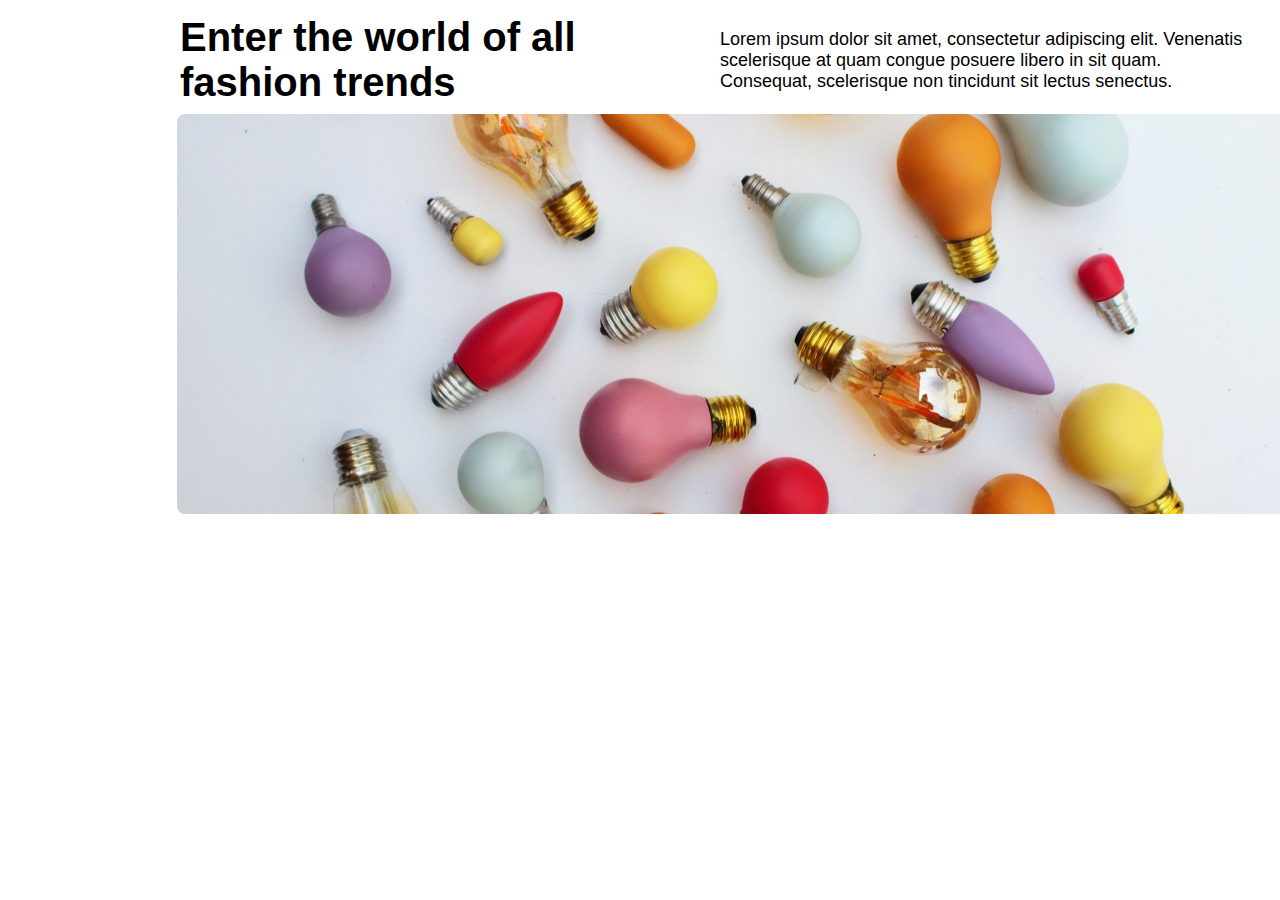
<file: index.html>
<!DOCTYPE html>
<html lang="en">
<head>
    <meta charset="UTF-8">
    <meta http-equiv="X-UA-Compatible" content="IE=edge">
    <meta name="viewport" content="width=device-width, initial-scale=1.0">
    <title>Figma to HTML/CSS</title>
    <link rel="stylesheet" href="/style.css">
</head>
<body>
    <div class="app">        
        <div class="feature-details">            
            <h3 class="feature-title">Enter the world of all fashion trends</h3>                       
            <p class="feature-description">
                Lorem ipsum dolor sit amet, consectetur adipiscing elit. Venenatis scelerisque at quam congue posuere libero in sit quam. Consequat, scelerisque non tincidunt sit lectus senectus.
            </p>  
        </div> 
        <img src="/images/img-cover.png" alt="img" class="feature-image">    
    </div>
</body>
<script>
    let total =10;
    const value = 10;
    const name = "John"; //string
    const age = 30; //number
    const isActive = true; //boolean
    const fruits = ['apple','banana','orange']; //array
    const user = {
        name : 'John',
        age : 30,
        isActive : true,
        fruits: ['apple','banana','orange'],
        sayHi() {
            console.log('Hi');
        }
    };// object - should have key and value for all the variables but not the function

    const sayHi = () => {
        console.log('Hi there! My name is $() and I am $() years old.I am a $(gender)');
    };

    const lenFruits = ( fruits = []) => {
        console.log('Hi there! I have $(fruits.length) fruits.');
    };

    const priceFruits = [
        {
            name: 'apple',
            price: 10
        },
        {
            name:'banana',
            price:20
        },
        {
            name:'orange',
            price:30
        }
    ]
    sayHi();
    lenFruits(['apple','banana','orange']);
    priceFruits.map((priceFruits,index) => {
        console.log('');
    })
    total = total + value;
    console.log({
        total,
        name,
        age,
        isActive,
        fruits,
        user
    });
</script>
</html>
</file>
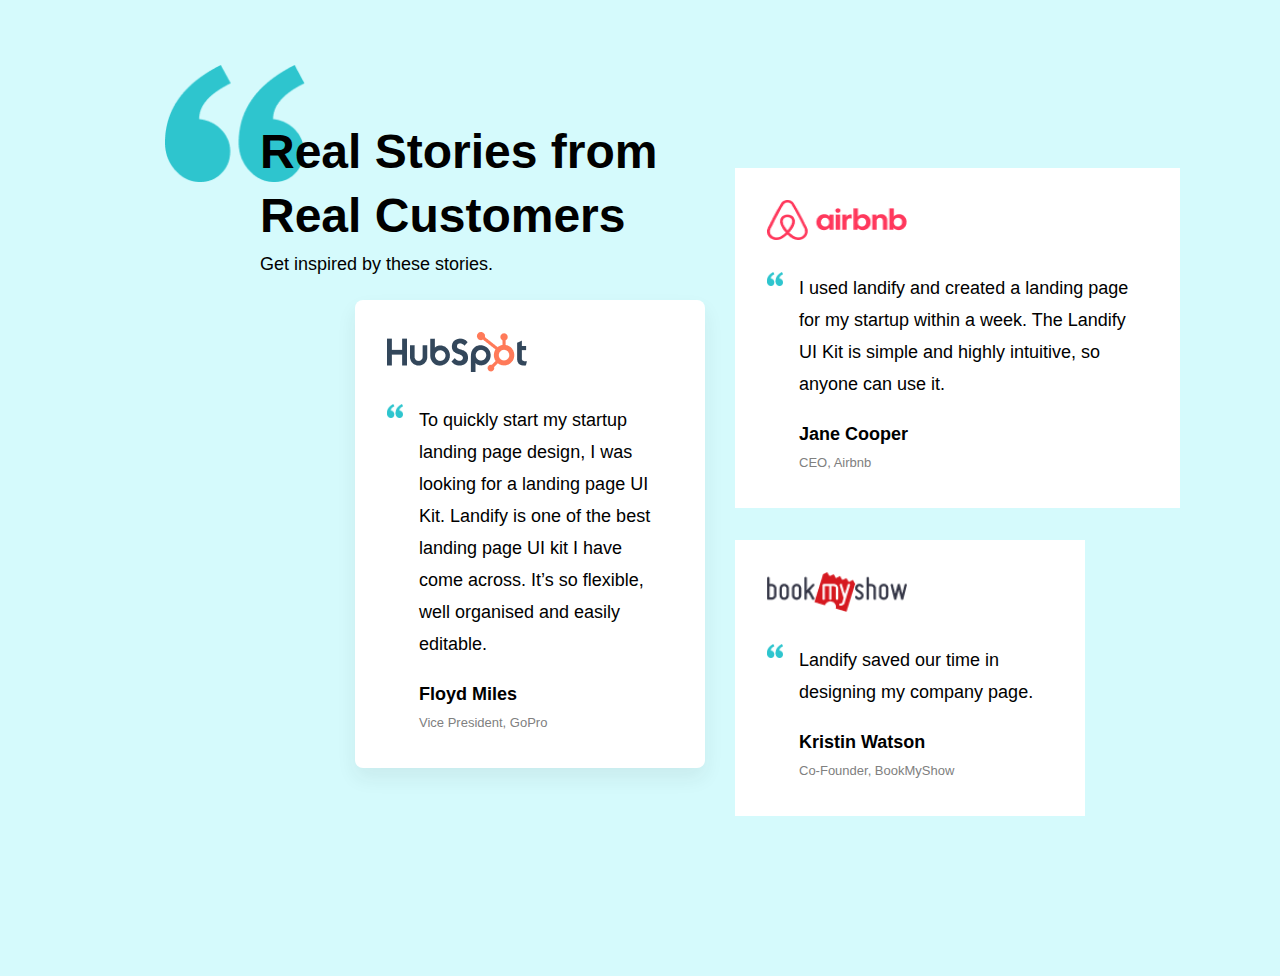
<file: feedback.html>
<!DOCTYPE html>
<html lang="en">
<head>
    <meta charset="UTF-8">
    <meta http-equiv="X-UA-Compatible" content="IE=edge">
    <meta name="viewport" content="width=device-width, initial-scale=1.0">
    <title>Customer Feedback</title>
    <link rel="stylesheet" href="/style-feedback.css">
</head>
<body>
    <div class="app-sample"> 
        <img src="/images/img-quotes.png" alt="img" class="section-quotes">
        <div class="section-heading">
            <h2 class="section-title">Real Stories from Real Customers</h2>   
            <p class="section-desp">Get inspired by these stories.</p>                 
        </div>        
        <div class="section-testimonial3">
            <img src="/images/img-hubspot.png" alt="img" class="testimonial-image">
            <div class="section-content">
                <img src="/images/img-quotes.png" alt="img" class="section-quotes-testimonial">
                <div class="section-feedbackPerson">
                    <p class="section-feedback">To quickly start my startup landing page design, I was looking for a landing page UI Kit. Landify is one of the best landing page UI kit I have come across. It’s so flexible, well organised and easily editable.</p>
                    <div class="section-persondetails">
                        <p class="section-name">Floyd Miles</p>
                        <p class="section-designation">Vice President, GoPro</p>
                    </div>               
                </div>
            </div>
        </div>
        <div class="section-testimonial2">
            <img src="/images/img-bookmyshow.png" alt="img" class="testimonial-image">
            <div class="section-content">
                <img src="/images/img-quotes.png" alt="img" class="section-quotes-testimonial">
                <div class="section-feedbackPerson">
                    <p class="section-feedback">Landify saved our time in designing my company page.</p>
                    <div class="section-persondetails">
                        <p class="section-name">Kristin Watson</p>
                        <p class="section-designation">Co-Founder, BookMyShow</p>
                    </div>                     
                </div>
            </div>
        </div>
        <div class="section-testimonial1">
            <img src="/images/img-airbnb.png" alt="img" class="testimonial-image">
            <div class="section-content">
                <img src="/images/img-quotes.png" alt="img" class="section-quotes-testimonial">
                <div class="section-feedbackPerson">
                    <p class="section-feedback-testimonial1">I used landify and created a landing page for my startup within a week. The Landify UI Kit is simple and highly intuitive, so anyone can use it.</p>
                    <div class="section-persondetails">
                        <p class="section-name">Jane Cooper</p>
                        <p class="section-designation">CEO, Airbnb</p>
                    </div> 
                </div>
            </div>
        </div>
    </div>
</body>
</html>
</file>
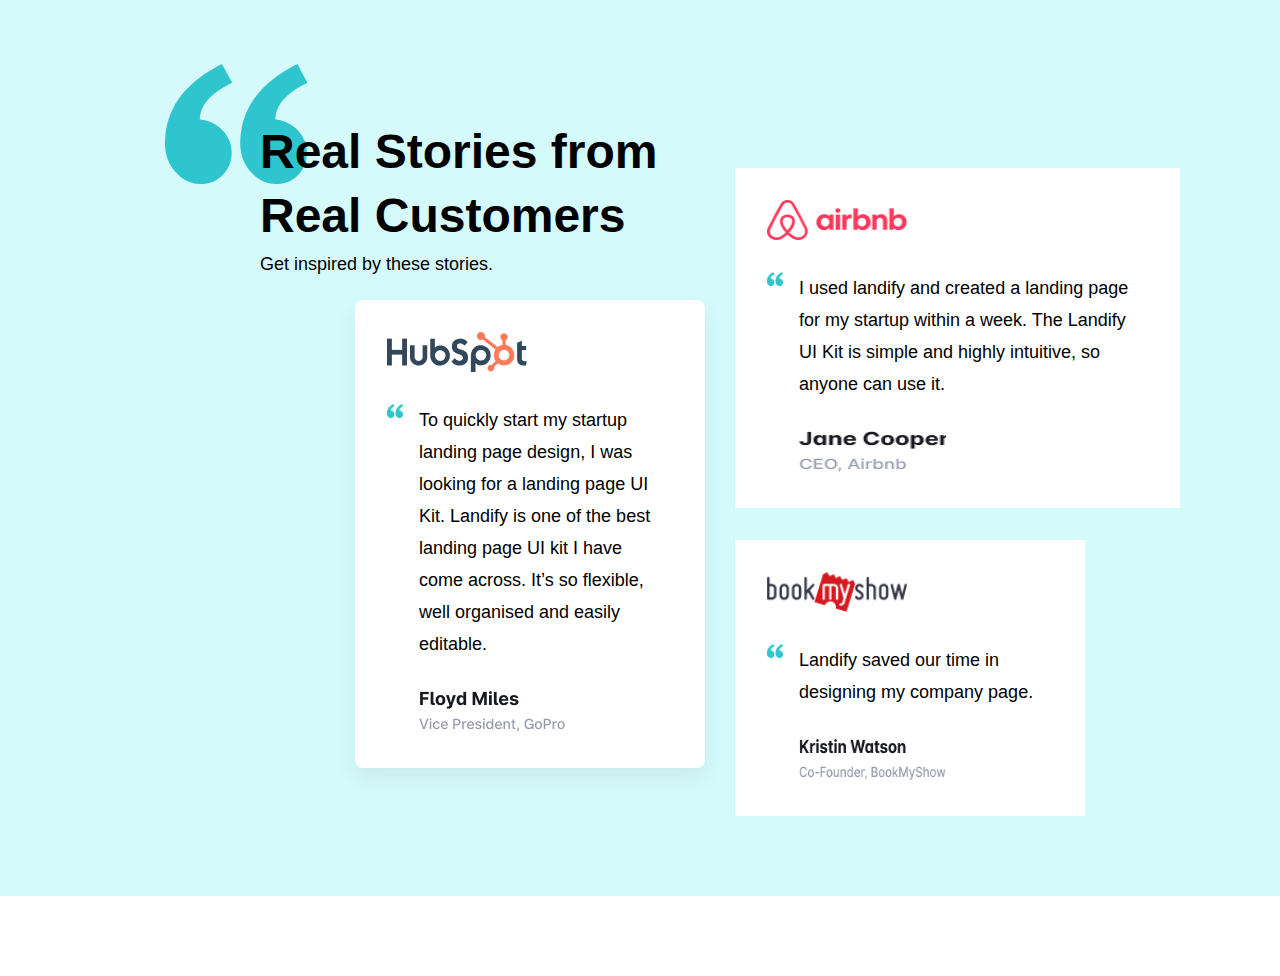
<file: index-sample.html>
<!DOCTYPE html>
<html lang="en">
<head>
    <meta charset="UTF-8">
    <meta http-equiv="X-UA-Compatible" content="IE=edge">
    <meta name="viewport" content="width=device-width, initial-scale=1.0">
    <title>Sample</title>
    <link rel="stylesheet" href="/style-sample.css">
</head>
<body>
    <div class="app-sample"> 
        <img src="/images/imgQuotes.png" alt="img" class="section-quotes">
        <div class="section-heading">
            <h2 class="section-title">Real Stories from Real Customers</h2>   
            <p class="section-desp">Get inspired by these stories.</p>                 
        </div>        
        <div class="section-testimonial3">
            <img src="/images/imgHubspot.png" alt="img" class="testimonial-image">
            <div class="section-content">
                <img src="/images/imgQuotes.png" alt="img" class="section-quotes-testimonial">
                <div class="section-feedbackPerson">
                    <p class="section-feedback">To quickly start my startup landing page design, I was looking for a landing page UI Kit. Landify is one of the best landing page UI kit I have come across. It’s so flexible, well organised and easily editable.</p>
                    <img src="/images/imgPersonDetails.png" alt="img" class="section-persondetails">
                </div>
            </div>
        </div>
        <div class="section-testimonial2">
            <img src="/images/imgBookmyshow.png" alt="img" class="testimonial-image">
            <div class="section-content">
                <img src="/images/imgQuotes.png" alt="img" class="section-quotes-testimonial">
                <div class="section-feedbackPerson">
                    <p class="section-feedback">Landify saved our time in designing my company page.</p>
                    <img src="/images/imgTest2.png" alt="img" class="section-persondetails">
                </div>
            </div>
        </div>
        <div class="section-testimonial1">
            <img src="/images/imgAirbnb.png" alt="img" class="testimonial-image">
            <div class="section-content">
                <img src="/images/imgQuotes.png" alt="img" class="section-quotes-testimonial">
                <div class="section-feedbackPerson">
                    <p class="section-feedback-testimonial1">I used landify and created a landing page for my startup within a week. The Landify UI Kit is simple and highly intuitive, so anyone can use it.</p>
                    <img src="/images/imgTest1.png" alt="img" class="section-persondetails">
                </div>
            </div>
        </div>
    </div>
</body>
</html>
</file>
<file: style.css>
* {
    margin: 0;
    padding: 3px;
    box-sizing: border-box;
}

.app {    
    background-color: #FFFFFF;
    display: flex;
    flex-direction: column;
    align-items: flex-start;       
    width: 1440px;         
}

.feature-details {
    display: flex;
    flex-direction: row;
    align-items: center;   
    margin: 0px 165px;
}    

.feature-title{
    font-size: 40px;
    font-weight: 800;
}

.feature-title,
.feature-description {
    font-family: 'Inter', sans-serif;    
    max-width: 540px;         
}

.feature-description {
    font-size: 18px;
    font-weight: 400;    
}

.feature-image {
    display: flex;
    flex-direction: column;    
    justify-content: center;
    margin: 0px 165px;
}
</file>
<file: style-feedback.css>
* {
    margin: 0;
    padding: 0;
    box-sizing: border-box;
}

body{
    background-color: #D5FAFC;   
}

.app-sample {    
    width: 220vh;
    display: flex;
    flex-direction: column;
    justify-content: center;       
}

.section-heading {    
    width: 445px;
    top: 120px;
    display: flex;
    flex-direction: column;
    position: absolute;
}

.section-quotes {
    width: 140px; 
    margin: 65px 0px 0px 165px;
}

.section-title {
    position: static;
    width: 500px;
    height: 128px;    
    font-family: 'Inter',sans-serif;
    font-weight: 800;
    font-size: 48px;
    line-height: 64px;
    font-feature-settings: 'salt';
    margin-left: 260px;
    margin-right: 735px; 
}

.section-desp {  
    font-family: 'Inter',sans-serif;
    width: 500px;
    font-size: 18px;
    font-weight: 400;
    line-height: 32px;
    letter-spacing: 0em;
    text-align: left;
    margin-left: 260px;
    margin-right: 735px;

}

.section-testimonial3 {
    display: flex;
    flex-direction: column;
    align-items: flex-start;
    padding: 32px;
    position: absolute;
    width: 350px;
    height: 468px;
    left: 355px;
    top: 300px;
    background: #FFFFFF;
    box-shadow: 0px 10px 20px rgba(41, 41, 42, 0.07);
    border-radius: 8px;
}

.testimonial-image {
    height: 40px;
    width: 140px;
    left: 32px;
    top: 32px;
}

.section-content {
    display: flex;
    flex-direction: row;
    align-items: flex-start;
    width: 286px;
    height: 332px;
    left: 32px;
    top: 104px; 
    margin: 32px 0px;
}

.section-feedbackPerson {  
    display: flex;
    flex-direction: column;  
    align-items: flex-start;
    width: 254px;
    height: 332px;  
    left: 32px;
    margin: 0px 16px;
    align-self: center;
}

.section-feedback {
    font-family: 'Inter',sans-serif;
    font-size: 18px;
    font-weight: 400;
    line-height: 32px;
    letter-spacing: 0em;
    text-align: left;
}

.section-feedback-testimonial1 {
    position: static;
    width: 349px;
    height: 128px;    
    font-family: 'Inter',sans-serif;
    font-style: normal;
    font-weight: 400;
    font-size: 18px;
    line-height: 32px;   
}

.section-persondetails {
    display: flex;
    flex-direction: column;
    width: 147px;
    margin: 24px 0px;
}

.section-quotes-testimonial {
    height: 14px;
    width: 16px;
}

.section-testimonial2 {
    display: flex;
    flex-direction: column;
    align-items: flex-start;
    padding: 32px;    
    position: absolute;
    width: 350px;
    height: 276px;
    left: 735px;
    top: 540px;    
    background: #FFFFFF;
}

.section-testimonial1 {
    display: flex;
    flex-direction: column;
    align-items: flex-start;
    padding: 32px;
    position: absolute;
    width: 445px;
    height: 340px;
    left: 735px;
    top: 168px;
    background: #FFFFFF;
}

.section-name {
    font-weight: bold;
    font-family: "Inter", sans-serif;
    font-size: large;
    margin: 0px 0px 10px 0px;
}

.section-designation {
    font-weight: 100;
    font-family: "Inter", sans-serif;
    font-size: small;
    color: grey;
    width: 200px;
}
</file>
<file: style-sample.css>
* {
    margin: 0;
    padding: 0;
    box-sizing: border-box;
}

.app-sample {    
    height: 896px;
    width: 1440px;
    left: 0px;
    top: 1680px;    
    background-color: #D5FAFC;    
}

.section-heading {
    height: 168px;
    width: 445px;
    top: 120px;
    display: flex;
    flex-direction: column;
    align-items: flex-start;
    position: absolute;
}

.section-quotes {
    height: 120px;
    width: 143px; 
    margin-top: 64px;
    margin-left: 165px;
}

.section-title {
    position: static;
    width: 500px;
    height: 128px;    
    font-family: 'Inter',sans-serif;
    font-weight: 800;
    font-size: 48px;
    line-height: 64px;
    font-feature-settings: 'salt';
    margin-left: 260px;
    margin-right: 735px; 
}

.section-desp {  
    font-family: 'Inter',sans-serif;
    width: 500px;
    font-size: 18px;
    font-weight: 400;
    line-height: 32px;
    letter-spacing: 0em;
    text-align: left;
    margin-left: 260px;
    margin-right: 735px;

}

.section-testimonial3 {
    display: flex;
    flex-direction: column;
    align-items: flex-start;
    padding: 32px;
    position: absolute;
    width: 350px;
    height: 468px;
    left: 355px;
    top: 300px;
    background: #FFFFFF;
    box-shadow: 0px 10px 20px rgba(41, 41, 42, 0.07);
    border-radius: 8px;
}

.testimonial-image {
    height: 40px;
    width: 140px;
    left: 32px;
    top: 32px;
}

.section-content {
    display: flex;
    flex-direction: row;
    align-items: flex-start;
    width: 286px;
    height: 332px;
    left: 32px;
    top: 104px; 
    margin: 32px 0px;
}

.section-feedbackPerson {  
    display: flex;
    flex-direction: column;  
    align-items: flex-start;
    width: 254px;
    height: 332px;  
    left: 32px;
    margin: 0px 16px;
    align-self: center;
}

.section-feedback {
    font-family: 'Inter',sans-serif;
    font-size: 18px;
    font-weight: 400;
    line-height: 32px;
    letter-spacing: 0em;
    text-align: left;
}

.section-feedback-testimonial1 {
    position: static;
    width: 349px;
    height: 128px;    
    font-family: 'Inter',sans-serif;
    font-style: normal;
    font-weight: 400;
    font-size: 18px;
    line-height: 32px;   
}

.section-persondetails {
    display: flex;
    flex-direction: column;  
    align-items: center;
    width: 147px;
    height: 52px;    
    top: 280px;
    margin: 24px 0px;
}

.section-quotes-testimonial {
    height: 14px;
    width: 16px;
}

.section-testimonial2 {
    display: flex;
    flex-direction: column;
    align-items: flex-start;
    padding: 32px;    
    position: absolute;
    width: 350px;
    height: 276px;
    left: 735px;
    top: 540px;    
    background: #FFFFFF;
}

.section-testimonial1 {
    display: flex;
    flex-direction: column;
    align-items: flex-start;
    padding: 32px;
    position: absolute;
    width: 445px;
    height: 340px;
    left: 735px;
    top: 168px;
    background: #FFFFFF;
}
</file>
